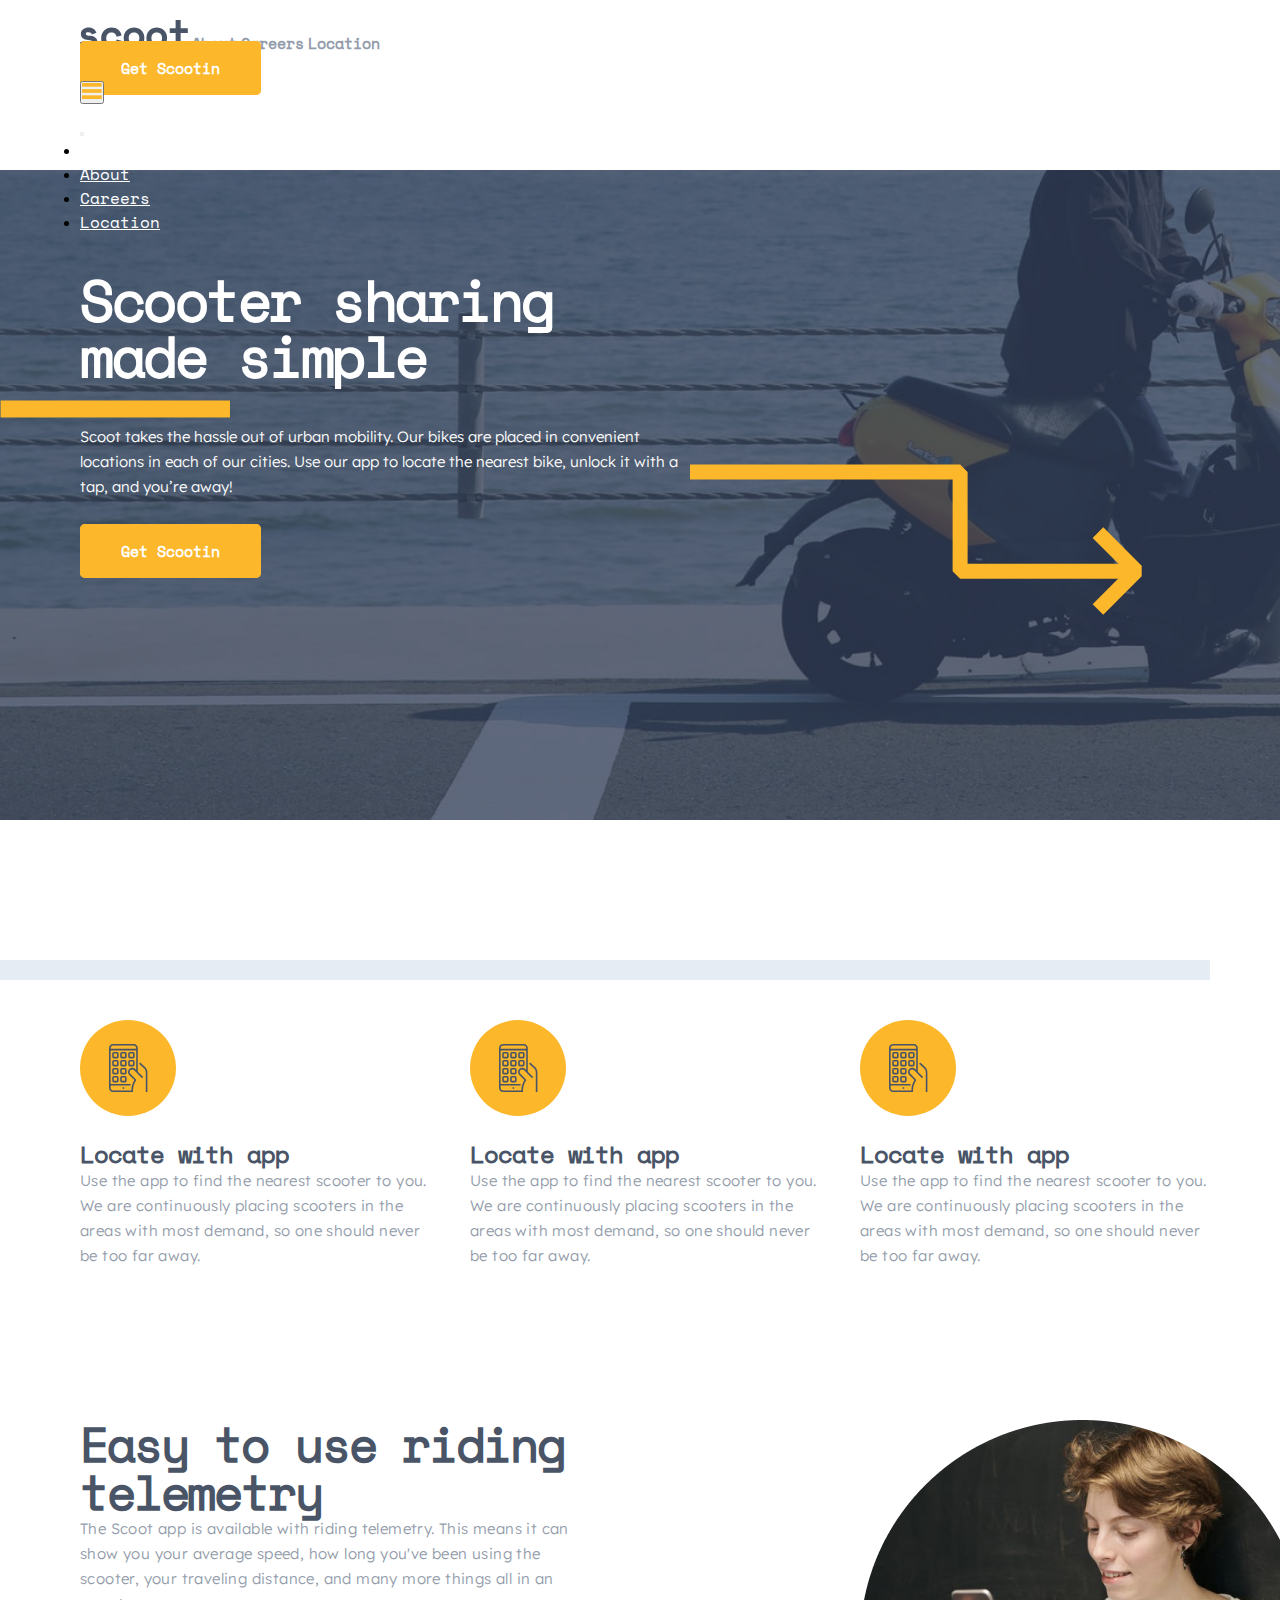
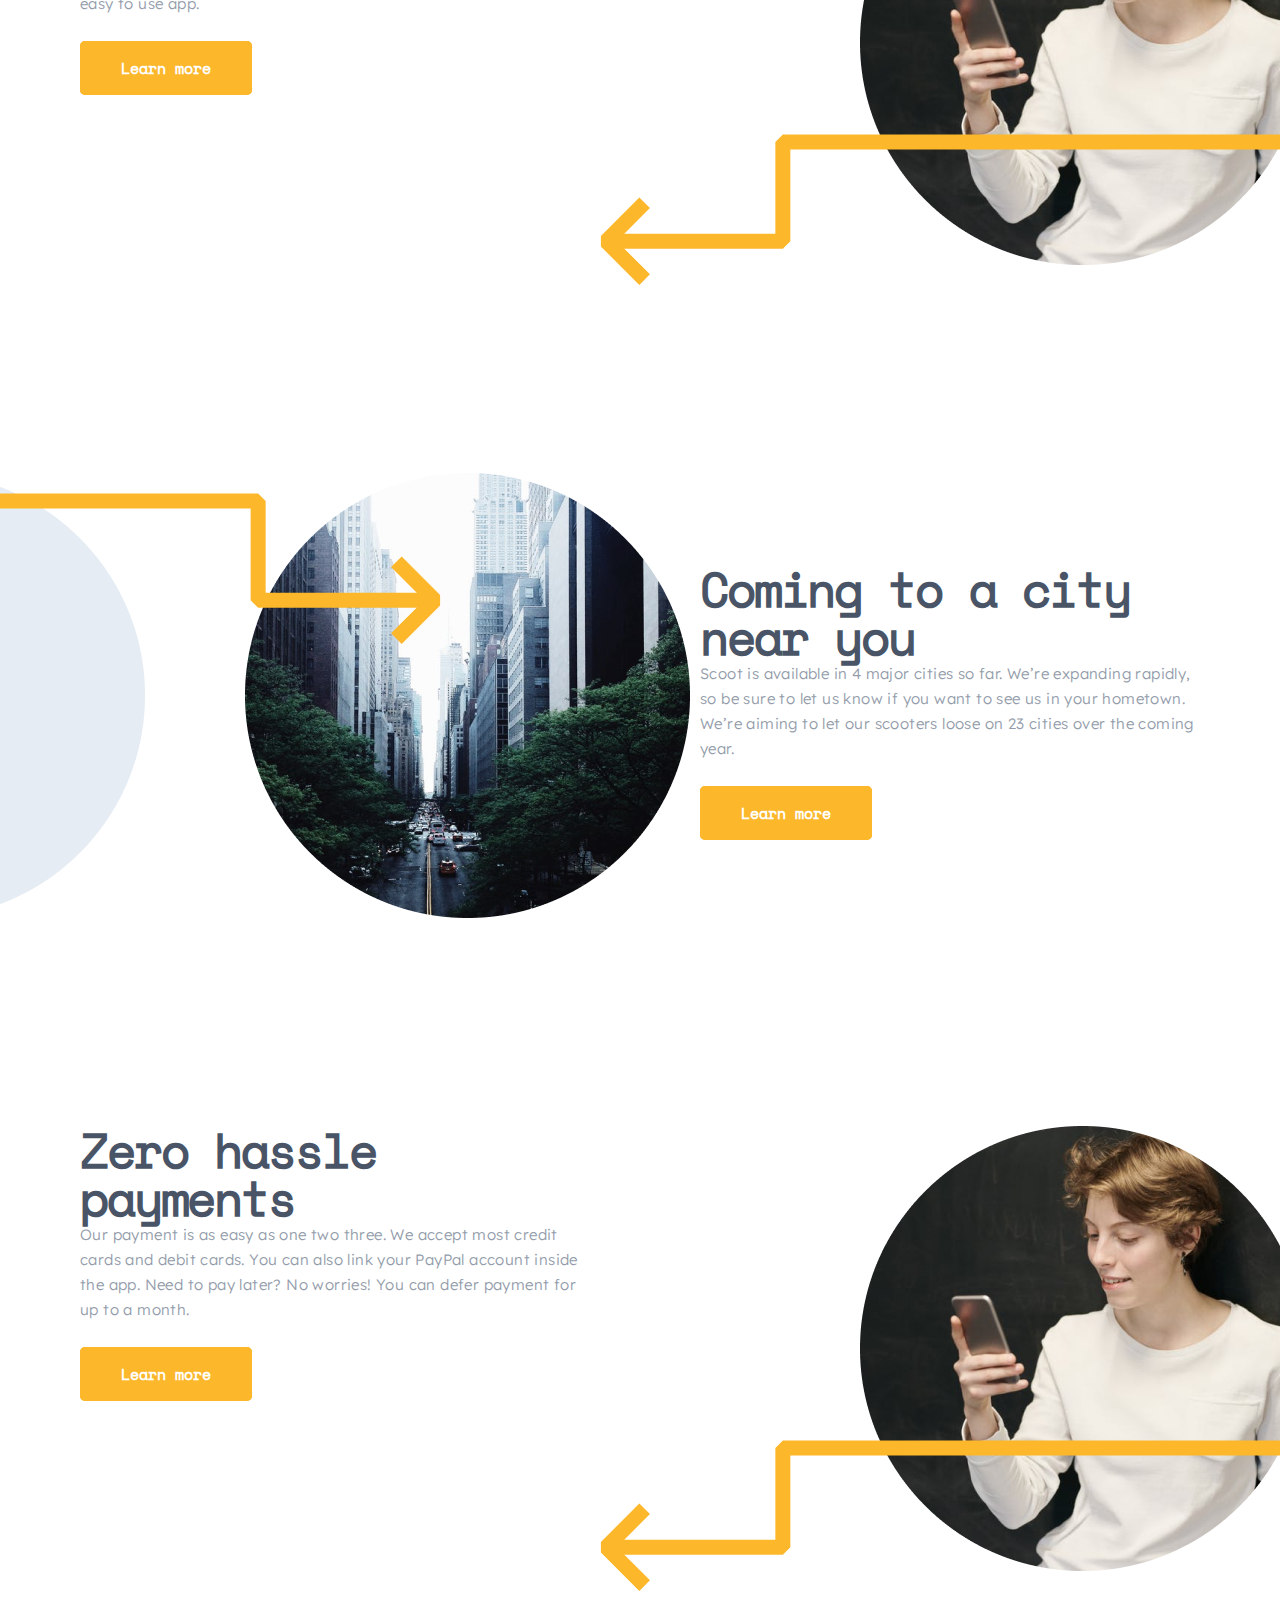
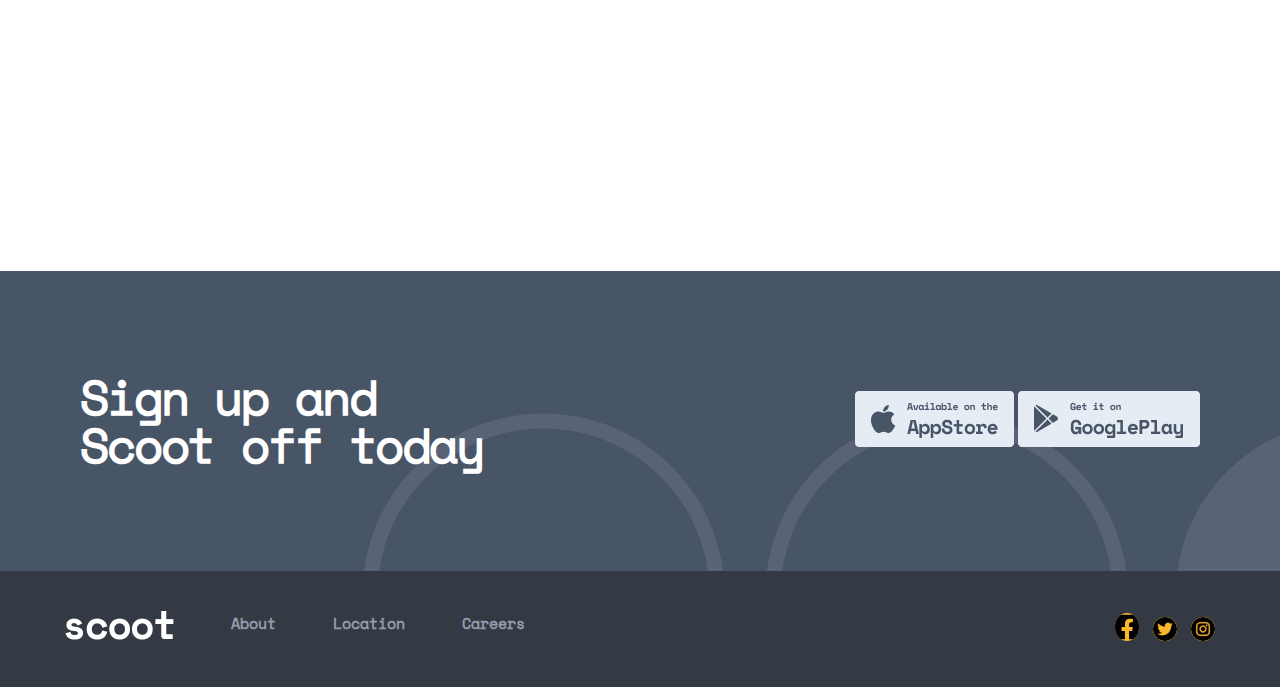
<file: index.html>
<!DOCTYPE html>
<html lang="en">

<head>
    <meta charset="UTF-8">
    <meta http-equiv="X-UA-Compatible" content="IE=edge">
    <meta name="viewport" content="width=device-width, initial-scale=1.0">
    <title>Home</title>

    <!-- bootstrap -->
    <link href="https://cdn.jsdelivr.net/npm/bootstrap@5.2.0/dist/css/bootstrap.min.css" rel="stylesheet"
        integrity="sha384-gH2yIJqKdNHPEq0n4Mqa/HGKIhSkIHeL5AyhkYV8i59U5AR6csBvApHHNl/vI1Bx" crossorigin="anonymous">
    <script src="https://cdn.jsdelivr.net/npm/bootstrap@5.2.0/dist/js/bootstrap.bundle.min.js"
        integrity="sha384-A3rJD856KowSb7dwlZdYEkO39Gagi7vIsF0jrRAoQmDKKtQBHUuLZ9AsSv4jD4Xa"
        crossorigin="anonymous"></script>

    <!-- custom css -->

    <link rel="stylesheet" href="./css/stylhomee.min.css">
</head>

<body>

    <header>

        <nav class="navbar bg-light fixed-top">
            <div class="container">

                <a class="navbar-brand" href="./index.html">
                    <img src="./imghome/headerlogo.svg" alt="logo">

                </a>
                <a href="./aboutpage/about.html" class="nav__link navll d-lg-block d-md-block d-sm-none">About</a>
                <a href="./careerspage/careers.html" class="nav__link navll d-lg-block d-md-block d-sm-none">Careers</a>
                <a href="./locaationpage/locatinn.html" class="nav__link navll d-lg-block d-md-block d-sm-none">Location</a>
                <div class="nav__link d-lg-block d-md-block d-sm-none">

                    <a href="#">Get Scootin</a>

                </div>

                <button class="navbar-toggler d-lg-none d-md-none d-sm-block" type="button" data-bs-toggle="offcanvas"
                    data-bs-target="#offcanvasNavbar" aria-controls="offcanvasNavbar">
                    <img src="./imghome/hamburgmenu.svg" alt="hamburger">
                </button>
                <div class="offcanvas offcanvas-start" tabindex="-1" id="offcanvasNavbar"
                    aria-labelledby="offcanvasNavbarLabel">
                    <div class="offcanvas-header">
                        <h5 class="offcanvas-title" id="offcanvasNavbarLabel">Scoot</h5>
                        <button type="button" class="btn-close" data-bs-dismiss="offcanvas" aria-label="Close">
                            
                        </button>
                    </div>
                    <div class="offcanvas-body">
                        <ul class="navbar-nav justify-content-end flex-grow-1 pe-3">
                            <li class="nav-item">
                                <a class="nav-link hamlink active" aria-current="page" href="./index.html">Home</a>
                            </li>
                            <li class="nav-item">
                                <a class="nav-link hamlink active" href="./aboutpage/about.html">About</a>
                            </li>
                            <li class="nav-item">
                                <a class="nav-link hamlink active" href="./careerspage/careers.html">Careers</a>
                            </li>
                            <li class="nav-item">
                                <a class="nav-link hamlink active" href="./locaationpage/locatinn.html">Location</a>
                            </li>
                        </ul>


                    </div>


                </div>
            </div>



        </nav>



    </header>


    <main>
        <section class="hero">
            <div class="hero__bg">

                <div class="container">

                    <div class="row hero__info">

                        <div class="col hero__info__text">
                            <h2 class=" hero__title">
                                Scooter sharing made simple
                            </h2>

                            <p class="hero__pragr">
                                Scoot takes the hassle out of urban mobility. Our bikes are placed in convenient
                                locations in each of our cities. Use our app to locate the nearest bike, unlock it with
                                a tap, and you’re away!
                            </p>
                            <div class="hero__btn">
                                <a href="#">Get Scootin</a>
                            </div>
                        </div>
                        <div class="col hero__str">
                            <img src="./imghome/herostrbosh.svg" alt="herostr" class="herostrb">
                            <img src="./imghome/herostroxiri.svg" alt="herostrr" class="herstrox">
                        </div>

                    </div>


                </div>
            </div>

        </section>

        <section class="service">
            <div class="container">
                <div class="line"></div>

                <div class="serice__cards">
                    <div class="service__box">
                        <div class="box__img">
                            <img src="./imghome/locate.svg" alt="locate">
                        </div>

                        <div class="box__text">
                            <h3>
                                Locate with app
                            </h3>
                            <p>Use the app to find the nearest scooter to you. We are continuously placing scooters in
                                the areas with most demand, so one should never be too far away. </p>
                        </div>


                    </div>

                    <div class="service__box">
                        <div class="box__img">
                            <img src="./imghome/locate.svg" alt="locate">
                        </div>

                        <div class="box__text">
                            <h3>
                                Locate with app
                            </h3>
                            <p>Use the app to find the nearest scooter to you. We are continuously placing scooters in
                                the areas with most demand, so one should never be too far away. </p>
                        </div>


                    </div>

                    <div class="service__box">
                        <div class="box__img">
                            <img src="./imghome/locate.svg" alt="locate">
                        </div>

                        <div class="box__text">
                            <h3>
                                Locate with app
                            </h3>
                            <p>Use the app to find the nearest scooter to you. We are continuously placing scooters in
                                the areas with most demand, so one should never be too far away. </p>
                        </div>


                    </div>
                </div>
            </div>
        </section>

        <section class="easy">
            <div class="container">
                <div class=" easy__cards">
                    <div class="easy__infoo">
                        <h2>
                            Easy to use
                            riding telemetry
                        </h2>
                        <p>The Scoot app is available with riding telemetry. This means it can show you your average
                            speed, how long you've been using the scooter, your traveling distance, and many more things
                            all in an easy to use app.</p>

                        <div class="easy__btn"><a href="#">Learn more</a></div>

                    </div>

                    <div class="easy__img">
                        <img src="./imghome/easyimg.jpg" alt="easy" class="easy__circle">
                        <img src="./imghome/srtleft.svg" alt="str" class="easy__str">
                        <img src="./imghome/greycircle.png" alt="grc" class="grc">
                    </div>
                </div>

                <div class="easy__cards2">
                    <div class="easy__img2">
                        <img src="./imghome/greycircle.png" alt="grcrc" class="grcrcl">
                        <img src="./imghome/comingimg.jpg" alt="com" class="comingimg">
                        <img src="./imghome/comingstrright.svg" alt="strr" class="comingstr">

                    </div>
                    <div class="easy__infoo2">
                        <h2>Coming to a city near you</h2>
                        <p>
                            Scoot is available in 4 major cities so far. We’re expanding rapidly, so be sure to let us know if you want to see us in your hometown. We’re aiming to let our scooters loose on 23 cities over the coming year.
                        </p>
                        <div class="easy__btn">
                            <a href="#">Learn more</a>
                        </div>

                    </div>
                </div>

                <div class=" easy__cards">
                    <div class=" easy__infoo">
                        <h2>
                            Zero hassle payments
                        </h2>
                        <p>Our payment is as easy as one two three. We accept most credit cards and debit cards. You can also link your PayPal account inside the app. Need to pay later? No worries! You can defer payment for up to a month.</p>

                        <div class="easy__btn"><a href="#">Learn more</a></div>

                    </div>

                    <div class="easy__img">
                        <img src="./imghome/easyimg.jpg" alt="easy" class="easy__circle">
                        <img src="./imghome/srtleft.svg" alt="str" class="easy__str">
                        <img src="./imghome/greycircle.png" alt="grc" class="grc">
                    </div>
                </div>

                
            </div>

        </section>

        <section class="ending">
            <div class="ending__bg">
                <div class="container">
                    <div class="endimg__inffo">
                        <div class="ending__title">
                            <h2>
                                Sign up and Scoot off today
                            </h2>
                        </div>
                        <div class="ending__link">
                            <a href="#"><img src="./imghome/footerappstore.png" alt="appstore"></a>
                            <a href="#"><img src="./imghome/footergoogleplay.png" alt="googleplay"></a>
                        </div>
                    </div>
                </div>
            </div>
        </section>
    </main>

    <footer class="homefooter">
            <div class="container footer__container">
                <div class="footer__links">

                    <a href="#"><img src="./imghome/footlogo.png" alt="logo2"></a>
                    <a href="#">About</a>
                    <a href="#">Location</a>
                    <a href="#">Careers</a>
                </div>

                <div class="footer__messeng">
                    <a href="#"><img src="./imghome/facefoot22.svg" alt="facebook"></a>
                    <a href="#"><img src="./imghome/twitt333.png" alt="twit"></a>
                    <a href="#"><img src="./imghome/insta333.png" alt="insta"></a>
                </div>
            </div>
    </footer>



</body>

</html>
</file>
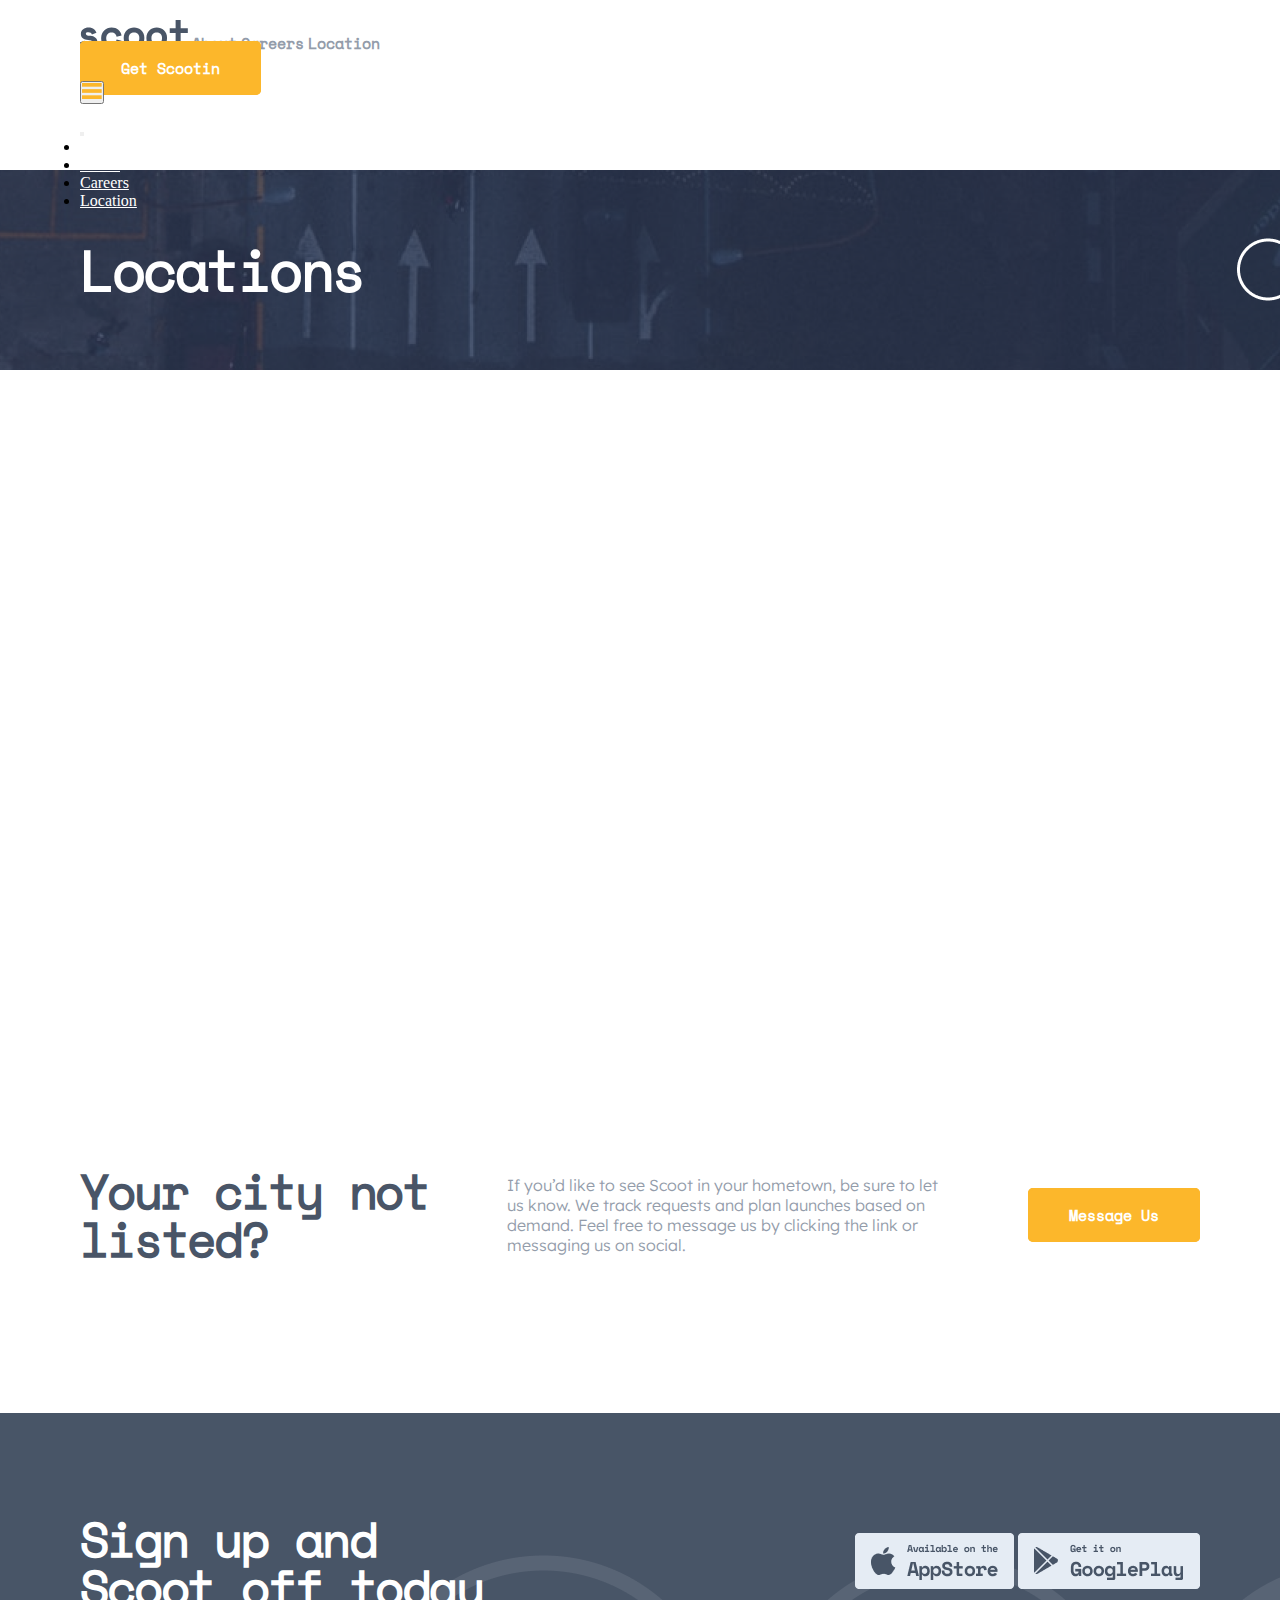
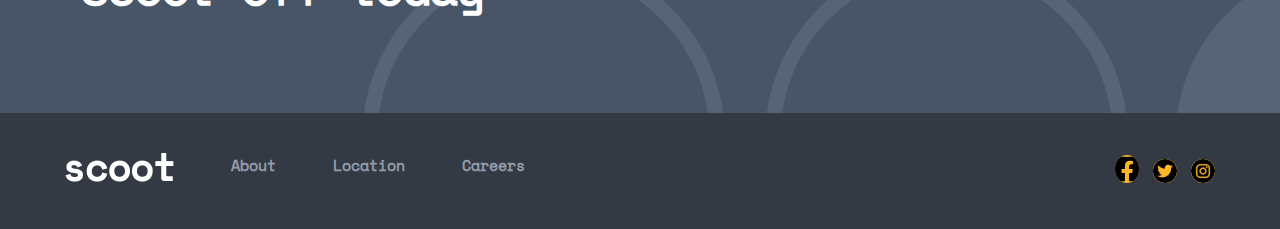
<file: locaationpage/locatinn.html>
<!DOCTYPE html>
<html lang="en">
<head>
    <meta charset="UTF-8">
    <meta http-equiv="X-UA-Compatible" content="IE=edge">
    <meta name="viewport" content="width=device-width, initial-scale=1.0">

      <!-- bootstrap -->
      <link href="https://cdn.jsdelivr.net/npm/bootstrap@5.2.0/dist/css/bootstrap.min.css" rel="stylesheet"
      integrity="sha384-gH2yIJqKdNHPEq0n4Mqa/HGKIhSkIHeL5AyhkYV8i59U5AR6csBvApHHNl/vI1Bx" crossorigin="anonymous">
  <script src="https://cdn.jsdelivr.net/npm/bootstrap@5.2.0/dist/js/bootstrap.bundle.min.js"
      integrity="sha384-A3rJD856KowSb7dwlZdYEkO39Gagi7vIsF0jrRAoQmDKKtQBHUuLZ9AsSv4jD4Xa"
      crossorigin="anonymous"></script>

      <link rel="stylesheet" href="../css/locatstyle.min.css">


    <title>Location</title>
</head>
<body>

    <header>

        <nav class="navbar bg-light fixed-top">
            <div class="container">

                <a class="navbar-brand" href="./index.html">
                    <img src="../imghome/headerlogo.svg" alt="logo">

                </a>
                <a href="../aboutpage/about.html" class="nav__link navll d-lg-block d-md-block d-sm-none">About</a>
                <a href="../careerspage/careers.html" class="nav__link navll d-lg-block d-md-block d-sm-none">Careers</a>
                <a href="../locaationpage/locatinn.html" class="nav__link navll d-lg-block d-md-block d-sm-none">Location</a>
                <div class="nav__link d-lg-block d-md-block d-sm-none">

                    <a href="#">Get Scootin</a>

                </div>

                <button class="navbar-toggler d-lg-none d-md-none d-sm-block" type="button" data-bs-toggle="offcanvas"
                    data-bs-target="#offcanvasNavbar" aria-controls="offcanvasNavbar">
                    <img src="../imghome/hamburgmenu.svg" alt="hamburger">
                </button>
                <div class="offcanvas offcanvas-start" tabindex="-1" id="offcanvasNavbar"
                    aria-labelledby="offcanvasNavbarLabel">
                    <div class="offcanvas-header">
                        <h5 class="offcanvas-title" id="offcanvasNavbarLabel">Scott</h5>
                        <button type="button" class="btn-close" data-bs-dismiss="offcanvas" aria-label="Close"></button>
                    </div>
                    <div class="offcanvas-body">
                        <ul class="navbar-nav justify-content-end flex-grow-1 pe-3">
                            <li class="nav-item">
                                <a class="nav-link active" aria-current="page" href="../index.html">Home</a>
                            </li>
                            <li class="nav-item">
                                <a class="nav-link active" href="../aboutpage/about.html">About</a>
                            </li>
                            <li class="nav-item">
                                <a class="nav-link active" href="../careerspage/careers.html">Careers</a>
                            </li>
                            <li class="nav-item">
                                <a class="nav-link active" href="../locaationpage/locatinn.html">Location</a>
                            </li>
                        </ul>




                    </div>


                </div>
            </div>



        </nav>



    </header>

    <main>
        <section class="hero">
            <div class="hero__bg">
                <div class="container hero__container">

                    <h1>
                        Locations
                    </h1>

                </div>
            </div>
        </section>

        <section class="world">
            <div class="container">
                <iframe src="https://www.google.com/maps/embed?pb=!1m18!1m12!1m3!1d24239543.93184452!2d59.272068964785845!3d42.13040954853972!2m3!1f0!2f0!3f0!3m2!1i1024!2i768!4f13.1!3m3!1m2!1s0x38ae8b20a5d676b1%3A0xca0a6dad7e841e20!2z0KPQt9Cx0LXQutC40YHRgtCw0L0!5e0!3m2!1sru!2s!4v1660070266671!5m2!1sru!2s" width="600" height="450" style="border:0;" allowfullscreen="" loading="lazy" referrerpolicy="no-referrer-when-downgrade"></iframe>

                <div class="world_locations">
                    <a href="#" class="world__locat">New York</a>
    
                    <a href="#" class="world__locat">London</a>
    
                    <a href="#" class="world__locat">Jakarta</a>
    
                    <a href="#" class="world__locat">Yokohama</a>
                </div>
            </div>

           



        </section>

        <section class="world_info">
            <div class="container">
                <div class="info__wrapp">
                    <div class="info__title">
                        <h2>
                            Your city not listed?
                        </h2>
                    </div>
                    <div class="info__text">
                        <p>
                            If you’d like to see Scoot in your hometown, be sure to let us know. We track requests and plan launches based on demand. Feel free to message us by clicking the link or messaging us on social.
                        </p>
                    </div>
                    <div class="info__btn">
                        <a href="#">Message Us</a>
                    </div>
                </div>
            </div>
        </section>


        <section class="ending">
            <div class="ending__bg">
                <div class="container">
                    <div class="endimg__inffo">
                        <div class="ending__title">
                            <h2>
                                Sign up and Scoot off today
                            </h2>
                        </div>
                        <div class="ending__link">
                            <a href="#"><img src="../imghome/footerappstore.png" alt="appstore"></a>
                            <a href="#"><img src="../imghome/footergoogleplay.png" alt="googleplay"></a>
                        </div>
                    </div>
                </div>
            </div>
        </section>
    </main>

    <footer class="homefooter">
        <div class="container footer__container">
            <div class="footer__links">

                <a href="../index.html"><img src="../imghome/footlogo.png" alt="logo2"></a>
                <a href="../aboutpage/about.html">About</a>
                <a href="../locaationpage/locatinn.html">Location</a>
                <a href="../careerspage/careers.html">Careers</a>
            </div>

            <div class="footer__messeng">
                <a href="#"><img src="../imghome/facefoot22.svg" alt="facebook"></a>
                <a href="#"><img src="../imghome/twitt333.png" alt="twit"></a>
                <a href="#"><img src="../imghome/insta333.png" alt="insta"></a>
            </div>
        </div>
</footer>
    
</body>
</html>
</file>
<file: css/stylhomee.min.css>
@font-face{src:url("../fonts/static/LexendDeca-Light.ttf");font-family:"lex"}@font-face{src:url("../fonts/SpaceMono-Regular.ttf");font-family:"mono"}@font-face{src:url("../fonts/SpaceMono-Bold.ttf");font-family:"monob"}*{padding:0;margin:0;box-sizing:border-box}body{overflow-x:hidden}html{behavior:smooth}.offcanvas{--bs-offcanvas-bg: #333A44;--bs-offcanvas-width: 260px}.offcanvas-lg{--bs-offcanvas-bg: #333A44;--bs-offcanvas-width: 260px}.offcanvas-md{--bs-offcanvas-bg: #333A44;--bs-offcanvas-width: 260px}.offcanvas-sm{--bs-offcanvas-bg: #333A44;--bs-offcanvas-width: 260px}.offcanvas-xl{--bs-offcanvas-bg: #333A44;--bs-offcanvas-width: 260px}.offcanvas-xxl{--bs-offcanvas-bg: #333A44;--bs-offcanvas-width: 260px}.offcanvas-title{color:#fff}.navbar-nav .nav-link.active{color:#fff}.navbar-nav .show>.nav-link{color:#fff}.hamlink{font-family:"mono"}.navbar{--bs-navbar-toggler-border-color: orange;--bs-navbar-color: orange;height:70px}.container{width:1150px !important;margin:auto;padding:0 15px 0 15px}nav{padding-top:20px}header{margin-bottom:100px}.navll{text-decoration:none;font-family:"mono";font-style:normal;font-weight:700;font-size:15px;line-height:25px;color:#939caa}.navll:hover{color:#495567}.navll:active{color:#fcb72b}.nav__link a{text-decoration:none;font-weight:700;font-size:15px;line-height:25px;font-family:"mono";background-color:#fcb72b;text-align:center;color:#fff;padding:14px 39px 14px 39px;border:2px solid #fcb72b;border-radius:5px;-webkit-border-radius:5px;-moz-border-radius:5px;-ms-border-radius:5px;-o-border-radius:5px}.nav__link a:hover{background-color:#c49743;color:#fff}.nav__link a:active{background-color:rgba(0,0,0,0);color:#fcb72b}.hero__bg{background-image:url(../imghome/heroimg.jpg);background-repeat:no-repeat;background-size:cover;margin:auto;height:650px;display:flex;align-items:center;margin-bottom:200px}.hero__btn a{text-decoration:none;font-weight:700;font-size:15px;line-height:25px;font-family:"mono";background-color:#fcb72b;text-align:center;color:#fff;padding:14px 39px 14px 39px;border:2px solid #fcb72b;border-radius:5px;-webkit-border-radius:5px;-moz-border-radius:5px;-ms-border-radius:5px;-o-border-radius:5px}.hero__btn a:hover{background-color:#c49743;color:#fff}.hero__btn a:active{background-color:rgba(0,0,0,0);color:#fcb72b}.hero__info{width:600px}.hero__title{font-weight:700;font-size:56px;line-height:56px;font-family:"mono";letter-spacing:-2.5px;color:#fff}.hero__pragr{margin-top:40px;font-weight:400;font-size:15px;line-height:25px;font-family:"lex";color:#fff;margin-bottom:40px}.herostrb{position:absolute;top:400px;left:0;width:230px}.herstrox{position:relative;right:-610px;top:-100px}.line{width:1210px;height:20px;background-color:#e5ecf4;position:absolute;left:0;bottom:-80px;z-index:-2}.service__box{width:350px}.box__img{margin-bottom:20px}.box__text h3{font-family:"mono";font-weight:700;font-size:24px;line-height:28px;letter-spacing:-1.07143px;color:#495567}.box__text p{font-family:"lex";font-weight:400;font-size:15px;line-height:25px;color:#939caa;letter-spacing:.4px}.serice__cards{display:grid;grid-template-columns:350px 350px 350px;grid-template-rows:400px;grid-column-gap:40px}.easy__cards{width:100%;display:flex;justify-content:space-between;margin-bottom:300px}.easy__infoo{width:500px}.easy__infoo h2{font-family:"mono";font-weight:700;font-size:48px;line-height:48px;letter-spacing:-2.14286px;color:#495567}.easy__infoo p{font-family:"lex";font-weight:400;font-size:15px;line-height:25px;color:#939caa;letter-spacing:.4px}.easy__btn{margin-top:40px}.easy__btn a{text-decoration:none;font-weight:700;font-size:15px;line-height:25px;font-family:"mono";background-color:#fcb72b;text-align:center;color:#fff;padding:14px 39px 14px 39px;border:2px solid #fcb72b;border-radius:5px;-webkit-border-radius:5px;-moz-border-radius:5px;-ms-border-radius:5px;-o-border-radius:5px}.easy__btn a:hover{background-color:#c49743;color:#fff}.easy__btn a:active{background-color:rgba(0,0,0,0);color:#fcb72b}.easy__img{width:500px;position:relative;display:flex}.grc{position:absolute;right:-580px}.easy__circle{position:relative;right:-160px;display:block}.easy__str{position:absolute;left:-100px;bottom:-20px}.easy__cards2{width:100%;display:flex;justify-content:space-between;margin-bottom:300px;justify-content:end;align-items:center}.easy__img2{width:500px;display:flex;position:absolute;left:0}.comingimg{position:relative;left:-200px}.grcrcl{position:relative;left:-300px;display:inline-block}.comingstr{position:absolute;left:-300px;top:20px}.easy__infoo2{width:500px;position:relative;float:right}.easy__infoo2 h2{font-family:"mono";font-weight:700;font-size:48px;line-height:48px;letter-spacing:-2.14286px;color:#495567}.easy__infoo2 p{font-family:"lex";font-weight:400;font-size:15px;line-height:25px;color:#939caa;letter-spacing:.4px}.ending__bg{background-image:url(../imghome/endinghome.png);background-repeat:no-repeat;background-size:cover;background-position:center;height:300px}.endimg__inffo{display:flex;justify-content:space-between;height:300px;align-items:center}.ending__title h2{font-weight:700;font-size:48px;line-height:48px;font-family:"mono";letter-spacing:-2.14286px;color:#fff;width:420px}footer{background-color:#333a44;width:100%}.footer__container{display:flex;justify-content:space-between;align-items:center;padding:40px 0 40px 0}.footer__links{width:40%;display:flex;justify-content:space-between}.footer__links a{text-decoration:none;font-weight:700;font-size:15px;line-height:25px;font-family:"mono";color:#939caa}.footer__links a:hover{color:rgba(96,107,122,.7725490196)}.footer__links a:active{color:#fcb72b}.footer__messeng a img{width:24px;padding:0;margin-left:10px;background-color:#fcb72b;border-radius:50%;-webkit-border-radius:50%;-moz-border-radius:50%;-ms-border-radius:50%;-o-border-radius:50%}.footer__messeng a img:active{background-color:#fff}@media only screen and (max-width: 768px){.container{width:690px !important;margin:auto;padding:0 15px 0 15px}.navbar-toggler{display:none}.nav__link{display:block}header{margin-bottom:100px}.hero__bg{background-position:right}.hero__info{position:relative;width:600px}.hero__title{text-align:center}.hero__pragr{text-align:center}.box__text{width:400px}.hero__btn{text-align:center}.herostrb{display:none}.herstrox{position:relative;left:-240px;top:0;bottom:-300px}.line{width:20px;height:700px;background-color:#e5ecf4;position:absolute;left:90px;bottom:-460px;z-index:-2}.service__box{width:570px;display:flex;justify-content:space-between}.serice__cards{display:grid;grid-template-columns:570px;grid-template-rows:200px 200px 200px;grid-column-gap:0px}.easy__cards{width:100%;display:flex;justify-content:space-between;flex-direction:column;margin-bottom:300px}.easy__infoo{width:500px;order:2;text-align:center;margin:auto}.easy__img{width:500px;position:relative;display:flex;order:1;text-align:center}.grc{position:absolute;right:-580px}.easy__circle{position:relative;right:-80px;display:block;margin-bottom:60px}.easy__str{position:absolute;left:-10px;bottom:60px}.easy__cards2{width:100%;display:flex;justify-content:space-between;margin-bottom:600px;justify-content:center;align-items:center;flex-direction:column}.easy__img2{width:500px;display:flex;position:absolute;left:0}.comingimg{position:relative;left:-300px}.grcrcl{position:relative;left:-300px;display:inline-block}.comingstr{position:absolute;left:-300px;top:20px}.easy__infoo2{text-align:center;width:500px;position:relative;float:right;bottom:-400px}.ending__bg{background-image:url(../imghome/endinghome.png);background-repeat:no-repeat;background-size:cover;background-position:center;height:300px}.endimg__inffo{display:flex;justify-content:center;height:300px;flex-direction:column;align-items:center}.ending__title h2{text-align:center;font-weight:700;font-size:48px;line-height:48px;font-family:"mono";letter-spacing:-2.14286px;color:#fff;width:420px;margin-bottom:20px}.ending__link img{padding:0 10px 0 10px}footer{background-color:#333a44;width:100%}.footer__container{display:flex;justify-content:space-between;align-items:center}.footer__links{width:60%;display:flex;justify-content:space-between}.footer__messeng a img{width:24px;padding:0;margin:40px 0 40px 10px}}@media only screen and (max-width: 375px){.container{width:311px !important;margin:auto;padding:0 15px 0 15px}header{margin-bottom:100px}.navbar-toggler{display:block !important}.nav__link{display:none !important}.hero__bg{background-position:right}.hero__info{position:relative;width:311px}.herostrb{display:none}.herstrox{position:relative;left:-340px;top:-30px;bottom:0px}.box__text{width:311px}.line{display:none !important}.service__box{text-align:center;width:311px;display:flex;flex-direction:column;justify-content:stretch}.serice__cards{display:grid;grid-template-columns:570px;grid-template-rows:320px 320px 320px;grid-column-gap:0px}.easy__cards{width:100%;display:flex;margin-top:60px;justify-content:space-between;flex-direction:column;margin-bottom:200px}.easy__infoo{width:311px;order:2;text-align:center;margin:auto}.easy__img{width:311px;position:relative;display:flex;order:1;text-align:center}.grc{display:none}.easy__circle{position:relative;right:0;display:block;margin-bottom:60px;width:311px}.easy__str{position:absolute;left:-10px;bottom:60px}.easy__cards2{width:100%;display:flex;justify-content:space-between;margin-bottom:440px;justify-content:center;align-items:center;flex-direction:column}.easy__img2{width:311px;display:flex;position:absolute;left:0}.comingimg{position:relative;width:311px;left:20px}.grcrcl{display:none}.comingstr{position:absolute;left:-500px;top:20px}.easy__infoo2{text-align:center;width:311px;position:relative;float:right;bottom:-300px}.ending__bg{background-image:url(../imghome/endinghome.png);background-repeat:no-repeat;background-size:cover;background-position:center;height:300px}.endimg__inffo{display:flex;justify-content:center;height:320px;flex-direction:column;align-items:center}.ending__title h2{text-align:center;font-weight:700;font-size:32px;line-height:48px;font-family:"mono";letter-spacing:-2.14286px;color:#fff;width:311px;margin-bottom:20px}.ending__link img{padding:0 10px 0 10px;width:130px}footer{background-color:#333a44;width:100%}.footer__container{display:flex;justify-content:space-between;flex-direction:column;align-items:center}.footer__links{height:120;display:flex;justify-content:space-between;flex-direction:column;align-items:center;text-align:center}.footer__links a{margin-bottom:10px}.footer__links a:nth-child(1){margin-top:40px}.footer__messeng a img{width:24px;padding:0;margin:40px 0 40px 10px}}/*# sourceMappingURL=stylhomee.min.css.map */
</file>
<file: css/locatstyle.min.css>
@font-face{src:url("../../fonts/static/LexendDeca-Light.ttf");font-family:"lex"}@font-face{src:url("../../fonts/SpaceMono-Regular.ttf");font-family:"mono"}@font-face{src:url("../../fonts/SpaceMono-Bold.ttf");font-family:"monob"}*{padding:0;margin:0;box-sizing:border-box}.offcanvas{--bs-offcanvas-bg: #333A44;--bs-offcanvas-width: 260px}.offcanvas-lg{--bs-offcanvas-bg: #333A44;--bs-offcanvas-width: 260px}.offcanvas-md{--bs-offcanvas-bg: #333A44;--bs-offcanvas-width: 260px}.offcanvas-sm{--bs-offcanvas-bg: #333A44;--bs-offcanvas-width: 260px}.offcanvas-xl{--bs-offcanvas-bg: #333A44;--bs-offcanvas-width: 260px}.offcanvas-xxl{--bs-offcanvas-bg: #333A44;--bs-offcanvas-width: 260px}.offcanvas-title{color:#fff}.navbar-nav .nav-link.active{color:#fff}.navbar-nav .show>.nav-link{color:#fff}body{overflow-x:hidden}html{behavior:smooth}.navbar{--bs-navbar-toggler-border-color: orange;--bs-navbar-color: orange;height:70px;--bs-navbar-toggler-border-color: orange;--bs-navbar-color: orange;height:70px}.container{width:1150px !important;margin:auto;padding:0 15px 0 15px}nav{padding-top:20px}header{margin-bottom:100px}.navll{text-decoration:none;font-family:"mono";font-style:normal;font-weight:700;font-size:15px;line-height:25px;color:#939caa}.navll:hover{color:#495567}.navll:active{color:#fcb72b}.nav__link a{text-decoration:none;font-weight:700;font-size:15px;line-height:25px;font-family:"mono";background-color:#fcb72b;text-align:center;color:#fff;padding:14px 39px 14px 39px;border:2px solid #fcb72b;border-radius:5px;-webkit-border-radius:5px;-moz-border-radius:5px;-ms-border-radius:5px;-o-border-radius:5px}.nav__link a:hover{background-color:#c49743;color:#fff}.nav__link a:active{background-color:rgba(0,0,0,0);color:#fcb72b}.hero__bg{background-image:url(../../careerspage/imgcareers/hero22.png);width:100%;background-repeat:no-repeat;margin:auto;background-size:cover;height:200px;margin-bottom:100px}.hero__container{display:flex;align-items:center;height:200px}.hero__container h1{font-weight:700;font-size:56px;line-height:56px;font-family:"mono";letter-spacing:-2.5px;color:#fff}.world{margin-bottom:150px}iframe{width:100%;height:543px}.world_locations{display:none}.info__wrapp{display:flex;justify-content:space-between;align-items:center;margin-bottom:150px}.info__text{width:445px;font-family:"lex";color:#939caa}.info__title h2{font-family:"mono";font-weight:700;font-size:48px;line-height:48px;letter-spacing:-2.14286px;color:#495567;width:351px}.info__btn a{text-decoration:none;font-weight:700;font-size:15px;line-height:25px;font-family:"mono";background-color:#fcb72b;text-align:center;color:#fff;padding:14px 39px 14px 39px;border:2px solid #fcb72b;border-radius:5px;-webkit-border-radius:5px;-moz-border-radius:5px;-ms-border-radius:5px;-o-border-radius:5px}.info__btn a:hover{background-color:#c49743;color:#fff}.info__btn a:active{background-color:rgba(0,0,0,0);color:#fcb72b}.ending__bg{background-image:url(../../imghome/endinghome.png);background-repeat:no-repeat;background-size:cover;background-position:center;height:300px}.endimg__inffo{display:flex;justify-content:space-between;height:300px;align-items:center}.ending__title h2{font-weight:700;font-size:48px;line-height:48px;font-family:"mono";letter-spacing:-2.14286px;color:#fff;width:420px}footer{background-color:#333a44;width:100%}.footer__container{display:flex;justify-content:space-between;align-items:center;padding:40px 0 40px 0}.footer__links{width:40%;display:flex;justify-content:space-between}.footer__links a{text-decoration:none;font-weight:700;font-size:15px;line-height:25px;font-family:"mono";color:#939caa}.footer__links a:hover{color:rgba(96,107,122,.7725490196)}.footer__links a:active{color:#fcb72b}.footer__messeng a img{width:24px;padding:0;margin-left:10px;background-color:#fcb72b;border-radius:50%;-webkit-border-radius:50%;-moz-border-radius:50%;-ms-border-radius:50%;-o-border-radius:50%}.footer__messeng a img:active{background-color:#fff}@media only screen and (max-width: 768px){.container{width:690px !important;margin:auto;padding:0 15px 0 15px}.navbar-toggler{display:none}.nav__link{display:block}iframe{width:100%;height:337px}.info__wrapp{flex-direction:column;justify-content:center;align-items:center;text-align:center}.info__title{margin-bottom:20px}.info__title h2{width:457px}.info__text{margin-bottom:20px;width:573px}.ending__bg{background-repeat:no-repeat;background-size:cover;background-position:center;height:300px}.endimg__inffo{display:flex;justify-content:center;height:300px;flex-direction:column;align-items:center}.ending__title h2{text-align:center;font-weight:700;font-size:48px;line-height:48px;font-family:"mono";letter-spacing:-2.14286px;color:#fff;width:420px;margin-bottom:20px}.ending__link img{padding:0 10px 0 10px}footer{background-color:#333a44;width:100%}.footer__container{display:flex;justify-content:space-between;align-items:center}.footer__links{width:60%;display:flex;justify-content:space-between}.footer__messeng a img{width:24px;padding:0;margin:40px 0 40px 10px}}@media only screen and (max-width: 375px){.container{width:311px !important;margin:auto;padding:0 15px 0 15px}.hero__container{display:flex;justify-content:center;align-items:center;text-align:center}header{margin-bottom:100px}.navbar-toggler{display:block !important}.nav__link{display:none !important}iframe{width:100%;height:152px}.world_locations{display:flex;flex-direction:column;justify-content:center;align-items:center}.world_locations a{text-decoration:none;font-family:"mono";font-weight:700;font-size:24px;line-height:28px;text-align:center;letter-spacing:-1.07143px;color:#495567;background-color:rgba(252,183,43,.1490196078);width:100%;padding:22px 0 22px 0;margin-top:20px}.info__title h2{width:311px}.info__text{width:311px}.ending__bg{background-repeat:no-repeat;background-size:cover;background-position:center;height:300px}.endimg__inffo{display:flex;justify-content:center;height:320px;flex-direction:column;align-items:center}.ending__title h2{text-align:center;font-weight:700;font-size:32px;line-height:48px;font-family:"mono";letter-spacing:-2.14286px;color:#fff;width:311px;margin-bottom:20px}.ending__link img{padding:0 10px 0 10px;width:130px}footer{background-color:#333a44;width:100%}.footer__container{display:flex;justify-content:space-between;flex-direction:column;align-items:center}.footer__links{height:120;display:flex;justify-content:space-between;flex-direction:column;align-items:center;text-align:center}.footer__links a{margin-bottom:10px}.footer__links a:nth-child(1){margin-top:40px}.footer__messeng a img{width:24px;padding:0;margin:40px 0 40px 10px}}/*# sourceMappingURL=locatstyle.min.css.map */
</file>
